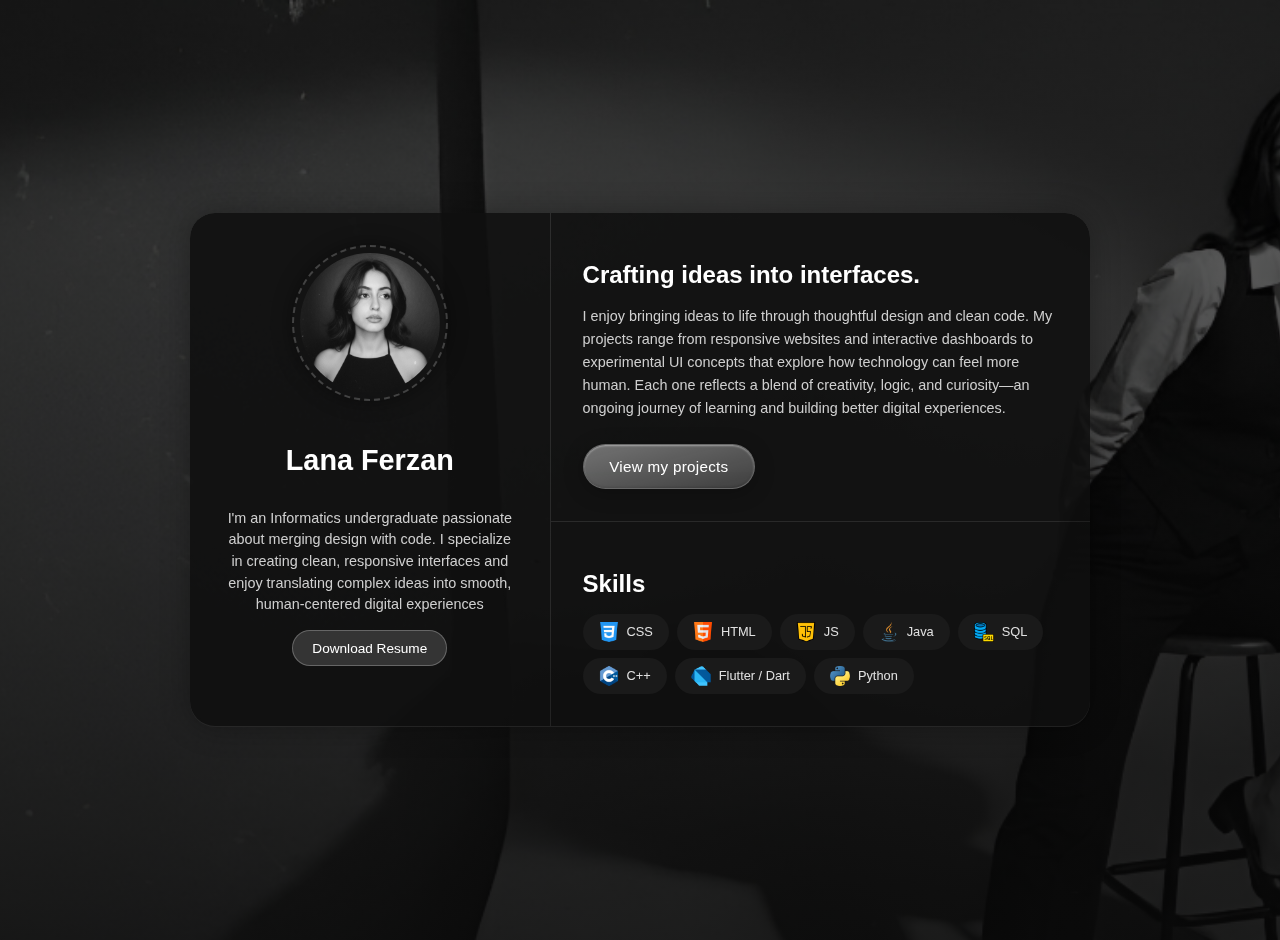
<file: index.html>
<!DOCTYPE html>
<html lang="en">
<head>
    <meta charset="UTF-8">
    <meta name="viewport" content="width=device-width, initial-scale=1.0">
    <title>Lana Portfolio</title>
    <link rel="stylesheet" href="style.css">
</head>
<body>
    <div class="parent">
        <div class="div1"> 
            <img src="img/profile.jpeg" alt="Lana Ferzan Profile Picture">
            <h1>Lana Ferzan</h1>
            <p>I'm an Informatics undergraduate passionate about merging design with code. I specialize in creating clean, responsive interfaces and enjoy translating complex ideas into smooth, human-centered digital experiences</p>
            
            <!-- Resume Download Button -->
            <a href="Lana_Ferzan_CV .pdf" download class="resume-btn">Download Resume</a>
        </div>
        
        <div class="div2"> 
            <h1>Crafting ideas into interfaces.</h1> 
            <p>I enjoy bringing ideas to life through thoughtful design and clean code. My projects range from responsive websites and interactive dashboards to experimental UI concepts that explore how technology can feel more human. Each one reflects a blend of creativity, logic, and curiosity—an ongoing journey of learning and building better digital experiences.</p>
            <button id="projectBtn">View my projects</button>
        </div>
        
        <div class="div3"> 
            <h1>Skills</h1>
            <ul>
                <li><img src="img/css-3.png" alt="CSS" class="skill-icon"> CSS</li>
                <li><img src="img/html.png" alt="HTML" class="skill-icon"> HTML</li>
                <li><img src="img/java-script.png" alt="JS" class="skill-icon"> JS</li>
                <li><img src="img/java.png" alt="Java" class="skill-icon"> Java</li>
                <li><img src="img/database.png" alt="SQL" class="skill-icon"> SQL</li>
                <li><img src="img/c-.png" alt="C++" class="skill-icon"> C++</li>
                <li><img src="img/1609975.png" alt="Flutter/Dart" class="skill-icon"> Flutter / Dart</li>
                <li><img src="img/python.png" alt="Python" class="skill-icon"> Python</li>
            </ul>
        </div>
          <script>
    document.getElementById("projectBtn").addEventListener("click", () => {
  window.location.href = "projectPage.html";
});

</script>
</body>
</html>
</file>
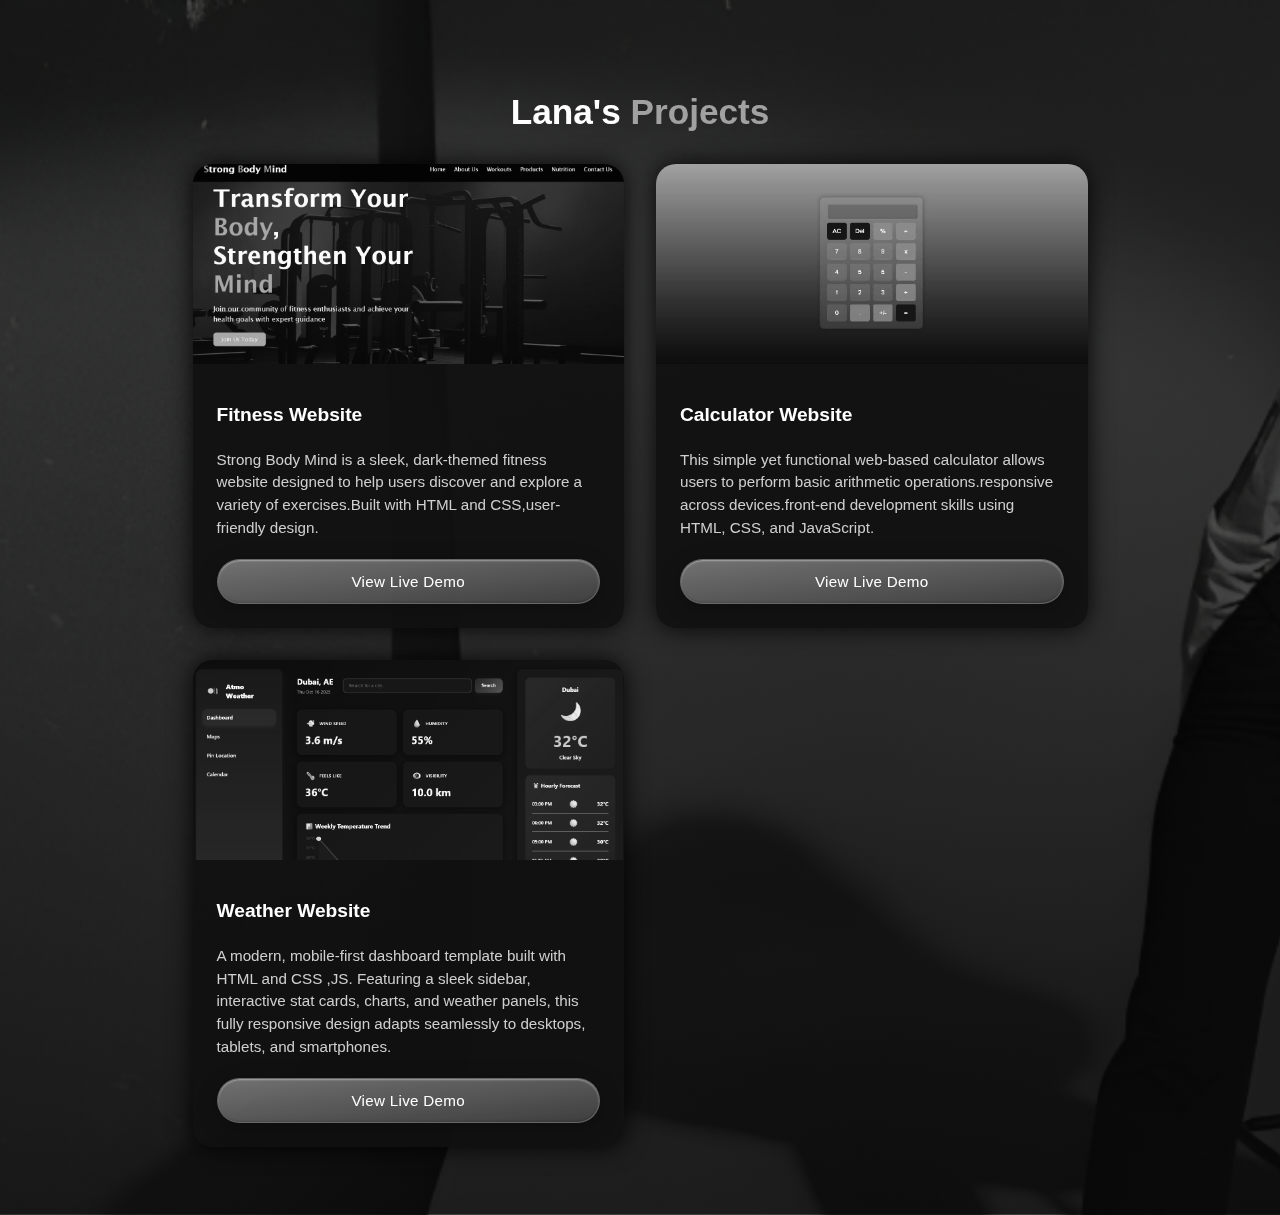
<file: projectPage.html>
<!DOCTYPE html>
<html lang="en">
<head>
  <meta charset="UTF-8">
  <meta name="viewport" content="width=device-width, initial-scale=1.0">
  <title>Lana’s Projects</title>
  <link rel="stylesheet" href="style.css">
</head>
<body>
  <div class="projects-page">
    <h1 class="page-title">Lana's <span>Projects</span></h1>

    <div class="projects-grid">
      <!-- Project 1 -->
      <div class="project-card">
        <img src="img/fit.jpeg" alt="Project 1 Fitness">
        <div class="project-info">
          <h2>Fitness Website</h2>
          <p>Strong Body Mind is a sleek, dark-themed fitness website designed to help users discover and explore a variety of exercises.Built with HTML and CSS,user-friendly design.</p>
          <button id="WebButton1" class="demo-btn" target="_blank">View Live Demo</button>
        </div>
      </div>

      <!-- Project 2 -->
      <div class="project-card">
        <img src="img/cal.jpeg" alt="Project 2 Calculator">
        <div class="project-info">
          <h2>Calculator Website</h2>
          <p>This simple yet functional web-based calculator allows users to perform basic arithmetic operations.responsive across devices.front-end development skills using HTML, CSS, and JavaScript.</p>
         <button id="WebButton2" class="demo-btn" target="_blank">View Live Demo</button>
        </div>
      </div>
       <!-- Project 3 -->
      <div class="project-card">
        <img src="img/weatherapp.png" alt="Project 3 Weather web">
        <div class="project-info">
          <h2>Weather Website</h2>
          <p>A modern, mobile-first dashboard template built with HTML and CSS ,JS. Featuring a sleek sidebar, interactive stat cards, charts, and weather panels, this fully responsive design adapts seamlessly to desktops, tablets, and smartphones.</p>
         <button id="WebButton3" class="demo-btn" target="_blank">View Live Demo</button>
        </div>
      </div>
    </div>
  </div>
  <script>
    document.getElementById("WebButton1").addEventListener("click", () => {
  window.location.href = "https://strong-body-mind.netlify.app/";
});
 document.getElementById("WebButton2").addEventListener("click", () => {
  window.location.href = "https://lanaferzan.github.io/Basic-calculator/";
});
document.getElementById("WebButton3").addEventListener("click", () => {
  window.location.href = "https://lanaferzan.github.io/Atmo-Weather/";
});

</script>
</body>
</html>
</file>
<file: style.css>
/* ========== GENERAL BODY ========== */
body {
  margin: 0;
  font-family: Arial, Helvetica, sans-serif;
  color: #e0e0e0;
  background-image: linear-gradient(
      rgba(0, 0, 0, 0.582),
      rgba(8, 8, 8, 0.884)
    ),
    url("img/back.jpg");
  background-size: cover;
  background-position: center;
  background-repeat: no-repeat;
  background-attachment: scroll;
  display: flex;
  justify-content: center;
  align-items: center;
  min-height: 100vh;
  padding: 20px;
}

/* ========== MAIN GRID CONTAINER ========== */
.parent {
  display: grid;
  grid-template-columns: 1fr 1.5fr;
  grid-template-rows: auto auto auto;
  gap: 1px;
  background-color: #2a2a2ab7;
  border-radius: 25px;
  overflow: hidden;
  width: 100%;
  max-width: 900px;
  box-shadow: 0 0 30px rgba(0,0,0,0.3);
}

/* ========== LEFT PANEL (PROFILE) ========== */
.div1 {
  background-color: #0000008e;
  padding: 2rem;
  grid-column: 1 / 2;
  grid-row: 1 / 3;
  border-top-left-radius: 25px;
  border-bottom-left-radius: 25px;
  display: flex;
  flex-direction: column;
  align-items: center;
  text-align: center;
}

.div1 img {
  width: 140px;
  height: 140px;
  border-radius: 50%;
  object-fit: cover;
  border: 2px dashed rgba(255,255,255,0.2);
  padding: 6px;
  margin-bottom: 1.5rem;
  box-shadow: 0 0 20px rgba(0,0,0,0.4);
}

.div1 h1 {
  color: #ffffff;
  margin-bottom: 1rem;
  font-size: 1.8rem;
}

.div1 p {
  font-size: 0.90rem;
  line-height: 1.5;
  color: #cfcfcf;
}
.resume-btn {
  display: inline-block;
  padding: 0.6rem 1.2rem;
  margin-bottom: 1rem;
  color: #fff;
  background: rgba(255,255,255,0.15);
  border: 1px solid rgba(255,255,255,0.25);
  border-radius: 9999px;
  text-decoration: none;
  font-size: 0.85rem;
  transition: all 0.3s ease;
}

.resume-btn:hover {
  background: rgba(255,255,255,0.25);
  transform: translateY(-2px);
}

/* ========== TOP RIGHT PANEL (HEADLINE) ========== */
.div2 {
  background-color: #0000008e;
  padding: 2rem;
  grid-column: 2 / 3;
  grid-row: 1 / 2;
  border-top-right-radius: 25px;
}

.div2 h1 {
  font-size: 1.5rem;
  color: #fff;
  margin-bottom: 1rem;
}

.div2 p {
  color: #cfcfcf;
  font-size: 0.90rem;
  line-height: 1.6;
  margin-bottom: 1.5rem;
}

/* ========== BUTTON STYLE ========== */
.div2 button, .demo-btn {
  position: relative;
  padding: 0.8rem 1.6rem;
  border-radius: 9999px;
  color: #ffffff;
  font-size: 0.95rem;
  font-weight: 500;
  letter-spacing: 0.3px;
  cursor: pointer;
  background: rgba(255, 255, 255, 0.15);
  border: 1px solid rgba(255, 255, 255, 0.25);
  backdrop-filter: blur(20px) saturate(180%);
  -webkit-backdrop-filter: blur(20px) saturate(180%);
  box-shadow: inset 0 1px 2px rgba(255,255,255,0.4),
              inset 0 -1px 2px rgba(0,0,0,0.3),
              0 4px 20px rgba(0,0,0,0.25);
  overflow: hidden;
  transition: all 0.35s ease;
  width: auto;
  max-width: 100%;
}

.div2 button::before, .demo-btn::before {
  content: "";
  position: absolute;
  inset: 0;
  border-radius: inherit;
  background: linear-gradient(
    to bottom right,
    rgba(255,255,255,0.3),
    rgba(255,255,255,0.05)
  );
  pointer-events: none;
}

.div2 button::after, .demo-btn::after {
  content: "";
  position: absolute;
  top: 0;
  left: -100%;
  width: 60%;
  height: 100%;
  background: linear-gradient(
    120deg,
    transparent,
    rgba(255,255,255,0.4),
    transparent
  );
  transition: left 0.6s ease;
}

.div2 button:hover, .demo-btn:hover {
  background: rgba(255, 255, 255, 0.25);
  transform: translateY(-2px);
  box-shadow: inset 0 1px 3px rgba(255,255,255,0.4),
              inset 0 -1px 3px rgba(0,0,0,0.4),
              0 6px 25px rgba(255,255,255,0.3);
}

.div2 button:hover::after, .demo-btn:hover::after {
  left: 150%;
}

.div2 button:active, .demo-btn:active {
  transform: translateY(0);
}

/* ========== BOTTOM RIGHT PANEL (SKILLS) ========== */
.div3 {
  background-color: #0000008e;
  padding: 2rem;
  grid-column: 2 / 3;
  grid-row: 2 / 3;
  border-bottom-right-radius: 25px;
}

.div3 h1 {
  font-size: 1.5rem;
  color: #fff;
  margin-bottom: 1rem;
}

.div3 ul {
  list-style: none;
  padding: 0;
  display: flex;
  flex-wrap: wrap;
  gap: 0.5rem;
  margin: 0;
}

.div3 li {
  background-color: #1a1a1a;
  padding: 0.5rem 1rem;
  border-radius: 9999px;
  color: #e0e0e0;
  font-size: 0.80rem;
  display: flex;
  align-items: center;
  white-space: nowrap;
}

.skill-icon {
  width: 20px;
  height: 20px;
  margin-right: 8px;
  vertical-align: middle;
  flex-shrink: 0;
}


/* ========== PROJECT PAGE ========== */
.projects-page {
  background-attachment: scroll;
  width: 100%;
  min-height: 100vh;
  box-sizing: border-box;
  padding: 3rem 5%;
  color: #e0e0e0;
  display: flex;
  flex-direction: column;
  align-items: center;
}

.page-title {
  font-size: 2.2rem;
  color: #fff;
  margin-bottom: 2rem;
  text-align: center;
}

.page-title span {
  font-size: 2.2rem;
  color: #a1a1a1;
}

.projects-grid {
  display: grid;
  grid-template-columns: repeat(auto-fit, minmax(280px, 1fr));
  gap: 2rem;
  width: 100%;
  max-width: 895px;
}

.project-card {
  background-color: #111111f1;
  border-radius: 20px;
  overflow: hidden;
  box-shadow: 0 0 25px rgba(0, 0, 0, 0.89);
  transition: transform 0.25s ease, box-shadow 0.25s ease;
  display: flex;
  flex-direction: column;
}

.project-card:hover {
  transform: translateY(-2px);
  box-shadow: 0 8px 8px rgb(68, 68, 68);
}

.project-card img {
  width: 100%;
  height: 200px;
  object-fit: cover;
}

.project-info {
  padding: 1.5rem;
  flex-grow: 1;
  display: flex;
  flex-direction: column;
}

.project-info h2 {
  color: #fff;
  font-size: 1.2rem;
  margin-bottom: 0.5rem;
}

.project-info p {
  color: #cfcfcf;
  font-size: 0.95rem;
  line-height: 1.5;
  margin-bottom: 1.2rem;
  flex-grow: 1;
}

.project-info .demo-btn {
  width: 100%;
  max-width: none;
}

/* =================== RESPONSIVE MEDIA QUERIES =================== */

/* Tablets and smaller laptops */
@media (max-width: 1024px) {
  .parent {
    grid-template-columns: 1fr;
    grid-template-rows: auto auto auto;
    width: 95%;
    max-width: 600px;
    gap: 1px;
  }

  .div1, .div2, .div3 {
    grid-column: 1 / 2;
    grid-row: auto;
    border-radius: 0;
  }

  .div1 {
    border-top-left-radius: 25px;
    border-top-right-radius: 25px;
    border-bottom-left-radius: 0;
  }

  .div3 {
    border-bottom-left-radius: 25px;
    border-bottom-right-radius: 25px;
    border-top-right-radius: 0;
  }

  .div1 img {
    width: 120px;
    height: 120px;
  }

  .div1 h1 {
    font-size: 1.6rem;
  }
}

/* Mobile devices */
@media (max-width: 768px) {
  body {
    padding: 10px;
  }

  .parent {
    width: 100%;
  }

  .div1, .div2, .div3 {
    padding: 1.5rem;
  }

  .div2 h1, .div3 h1 {
    font-size: 1.3rem;
  }

  .div1 h1 {
    font-size: 1.4rem;
  }

  .div2 p, .div1 p {
    font-size: 0.85rem;
  }

  .div3 li {
    font-size: 0.75rem;
    padding: 0.4rem 0.8rem;
  }

  .skill-icon {
    width: 18px;
    height: 18px;
  }

  .projects-grid {
    grid-template-columns: 1fr;
    gap: 1.5rem;
  }

  .project-card img {
    height: 180px;
  }

  .div2 button, .demo-btn {
    padding: 0.7rem 1.4rem;
    font-size: 0.9rem;
  }

  .page-title {
    font-size: 1.8rem;
  }

  .page-title span {
    font-size: 1.8rem;
  }
}

/* Small mobile devices */
@media (max-width: 480px) {
  body {
    font-size: 14px;
    padding: 5px;
  }

  .parent {
    border-radius: 15px;
  }

  .div1, .div2, .div3 {
    padding: 1.2rem;
  }

  .div1 {
    border-top-left-radius: 15px;
    border-top-right-radius: 15px;
  }

  .div3 {
    border-bottom-left-radius: 15px;
    border-bottom-right-radius: 15px;
  }

  .div1 img {
    width: 100px;
    height: 100px;
  }

  .div1 h1 {
    font-size: 1.2rem;
  }

  .div2 h1, .div3 h1 {
    font-size: 1.1rem;
  }

  .div2 p, .div1 p {
    font-size: 0.8rem;
    line-height: 1.4;
  }

  .div3 ul {
    gap: 0.4rem;
  }

  .div3 li {
    font-size: 0.7rem;
    padding: 0.35rem 0.7rem;
  }

  .skill-icon {
    width: 16px;
    height: 16px;
    margin-right: 6px;
  }

  .div2 button, .demo-btn {
    padding: 0.6rem 1.2rem;
    font-size: 0.85rem;
  }

  .project-card img {
    height: 150px;
  }

  .projects-page {
    padding: 2rem 3%;
  }

  .page-title {
    font-size: 1.5rem;
    margin-bottom: 1.5rem;
  }

  .page-title span {
    font-size: 1.5rem;
  }

  .project-info {
    padding: 1.2rem;
  }

  .project-info h2 {
    font-size: 1.1rem;
  }

  .project-info p {
    font-size: 0.85rem;
  }
}

/* Very small devices */
@media (max-width: 360px) {
  .div1 img {
    width: 80px;
    height: 80px;
  }

  .div1 h1 {
    font-size: 1.1rem;
  }

  .div2 h1, .div3 h1 {
    font-size: 1rem;
  }

  .projects-grid {
    grid-template-columns: 1fr;
  }
}

/* Ensure images scale properly */
img {
  max-width: 100%;
  height: auto;
  display: block;
}
</file>
